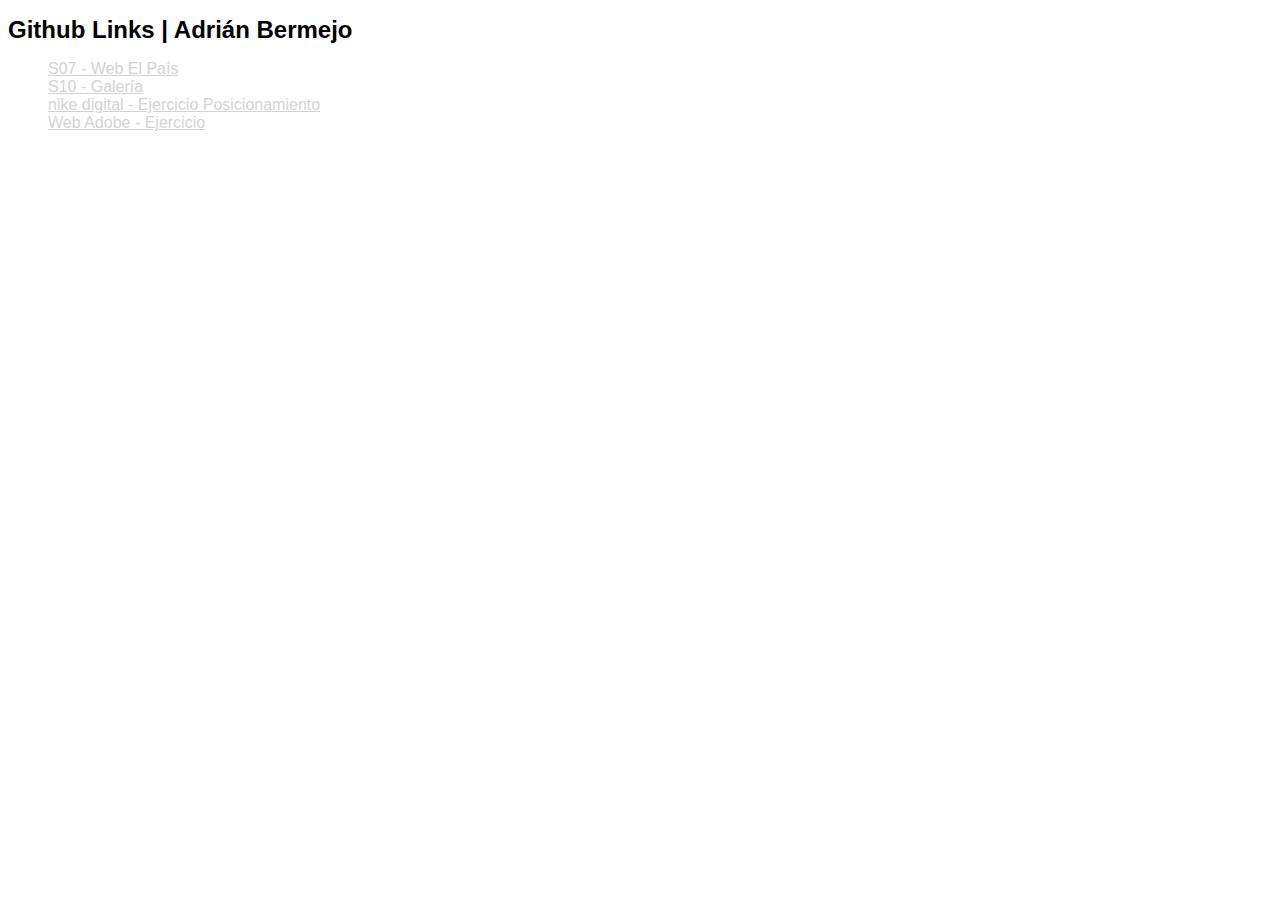
<file: index.html>
<!DOCTYPE html>
<html>

<head>
    <meta charset="utf-8">
    <title>Adrián Bermejo | Github</title>
    <link rel="stylesheet" href="main.css">
</head>

<body>

    <h1>Github Links | Adrián Bermejo</h1>

    <div id="links">
        <ul>
            <li><A
                    HREF="file:///Users/xhysterxa/Documents/TPED1/GitHub/TPED01/TEPD01_Github/Session%2007/Web%20S07/session07.html">
                    S07 - Web El País</A></li>
            <li><A
                    HREF="file:///Users/xhysterxa/Documents/TPED1/GitHub/TPED01/TEPD01_Github/Session10_Galeria/codigo_inicio/index.html">
                    S10 - Galería </A></li>

                    <li><A
                        HREF="file:///Users/xhysterxa/Documents/TPED1/GitHub/TPED01/TEPD01_Github/webnike_digital_maquetada/index.html">
                        nike digital - Ejercicio Posicionamiento </A></li>

                        <li><A
                            HREF="file:///Users/xhysterxa/Documents/TPED1/GitHub/TPED01/TEPD01_Github/Web%20Adobe/index.html">
                            Web Adobe - Ejercicio </A></li>


        </ul>
    </div>

</body>

</html>
</file>
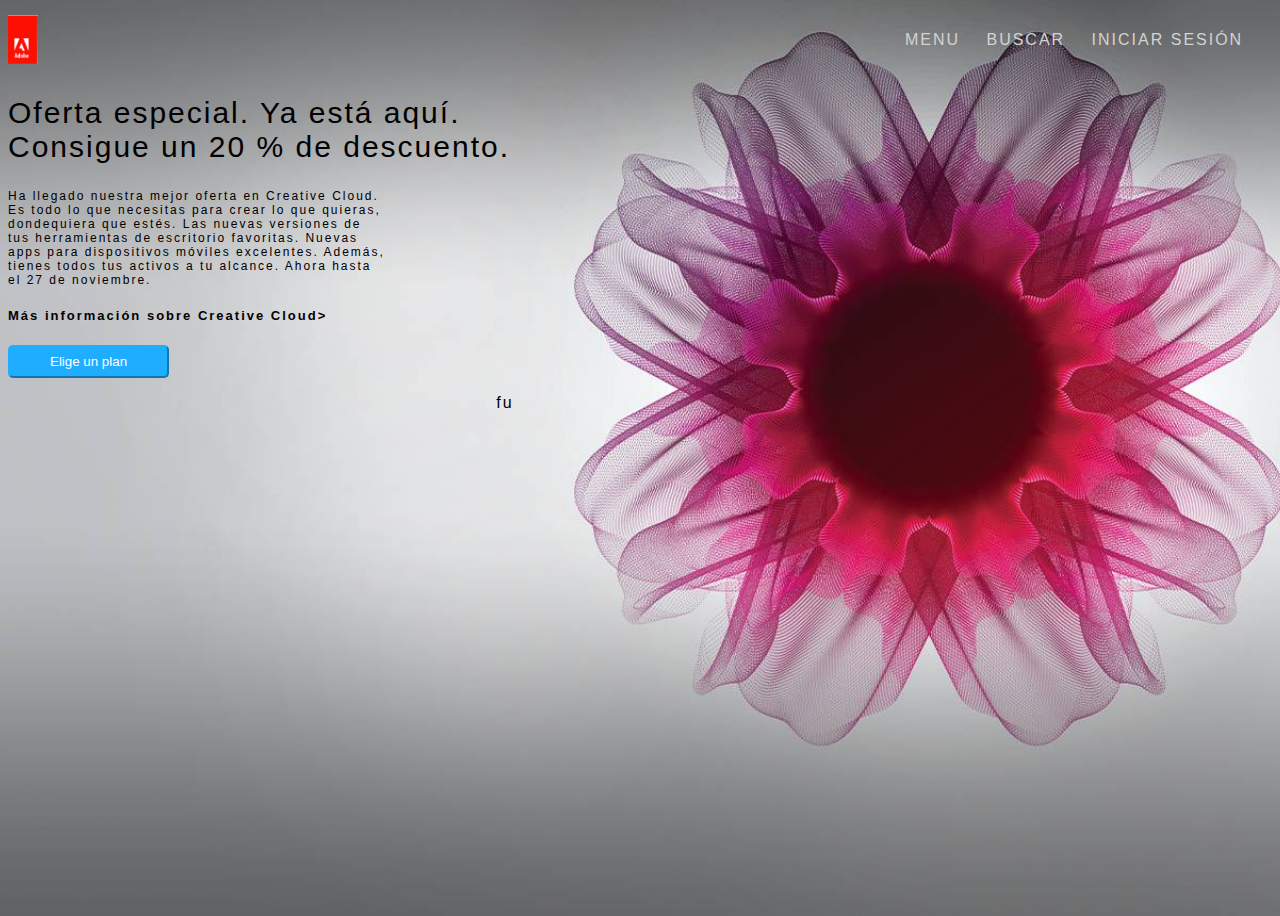
<file: Web Adobe/index.html>
<!DOCTYPE html>
<html>

<head>
    <meta charset="utf-8">
    <title>Home Adobe | Web</title>
    <meta name="description" content="Versión reducida de la web home de Adobe para la asignatura TPED">
    <link rel="stylesheet" href="main.css">
</head>


<body>
    <section>

        <header>

            <img id="logoAdobe" src="Img/adobe.png" alt="Adobe">
            <nav id="menu">
                <ul>
                    <li>Menu <a href="https://www.adobe.com/es/"></a> </li>
                    <li>Buscar <a href="https://www.adobe.com/es/"></a> </li>
                    <li>Iniciar Sesión <a
                            href="https://auth.services.adobe.com/es_ES/index.html?callback=https%3A%2F%2Fims-na1.adobelogin.com%2Fims%2Fadobeid%2Fadobedotcom2%2FAdobeID%2Ftoken%3Fredirect_uri%3Dhttps%253A%252F%252Fwww.adobe.com%252Fes%252F%2523old_hash%253D%2526from_ims%253Dtrue%253Fclient_id%253Dadobedotcom2%2526api%253Dauthorize%2526scope%253DAdobeID%252Copenid%252Cgnav%252Cread_organizations%252Cadditional_info.projectedProductContext%252Cadditional_info.roles%26state%3D%257B%2522ac%2522%253A%2522%2522%252C%2522jslibver%2522%253A%2522v2-v0.36.0-1-g835e663%2522%252C%2522nonce%2522%253A%25221529032871333817%2522%257D%26code_challenge_method%3Dplain%26use_ms_for_expiry%3Dtrue&client_id=adobedotcom2&scope=AdobeID%2Copenid%2Cgnav%2Cread_organizations%2Cadditional_info.projectedProductContext%2Cadditional_info.roles&denied_callback=https%3A%2F%2Fims-na1.adobelogin.com%2Fims%2Fdenied%2Fadobedotcom2%3Fredirect_uri%3Dhttps%253A%252F%252Fwww.adobe.com%252Fes%252F%2523old_hash%253D%2526from_ims%253Dtrue%253Fclient_id%253Dadobedotcom2%2526api%253Dauthorize%2526scope%253DAdobeID%252Copenid%252Cgnav%252Cread_organizations%252Cadditional_info.projectedProductContext%252Cadditional_info.roles%26response_type%3Dtoken%26state%3D%257B%2522ac%2522%253A%2522%2522%252C%2522jslibver%2522%253A%2522v2-v0.36.0-1-g835e663%2522%252C%2522nonce%2522%253A%25221529032871333817%2522%257D&state=%7B%22ac%22%3A%22%22%2C%22jslibver%22%3A%22v2-v0.36.0-1-g835e663%22%2C%22nonce%22%3A%221529032871333817%22%7D&relay=4055a504-b6b7-4724-b4bf-f200c0d358a1&locale=es_ES&flow_type=token&idp_flow_type=login&ab_test=no-country-flag-row%7Cno-country-flag-column%7Creference-no-country-flag&s_p=apple%2Cgoogle%2Cfacebook#/"></a>
                    </li>
                </ul>
            </nav>
        </header>


        <article id="izquierda">

            <h2 id="h2izq">Oferta especial.
                Ya está aquí. <br> Consigue un 20 % de
                descuento.</h2>
            <p id="pizq">Ha llegado nuestra mejor oferta en Creative Cloud. Es todo lo que
                necesitas para crear lo que quieras, dondequiera que estés. Las
                nuevas versiones de tus herramientas de escritorio favoritas.
                Nuevas apps para dispositivos móviles excelentes. Además, tienes
                todos tus activos a tu alcance. Ahora hasta el 27 de noviembre.</p>

            <h5 id="h5izq">Más información sobre Creative Cloud></h2>
                <button>Elige un plan</button>
        </article>

        <article id="derecha">
            <p>fu</p>
        </article>

    </section>
    <footer>
    </footer>
</body>

</html>
</file>
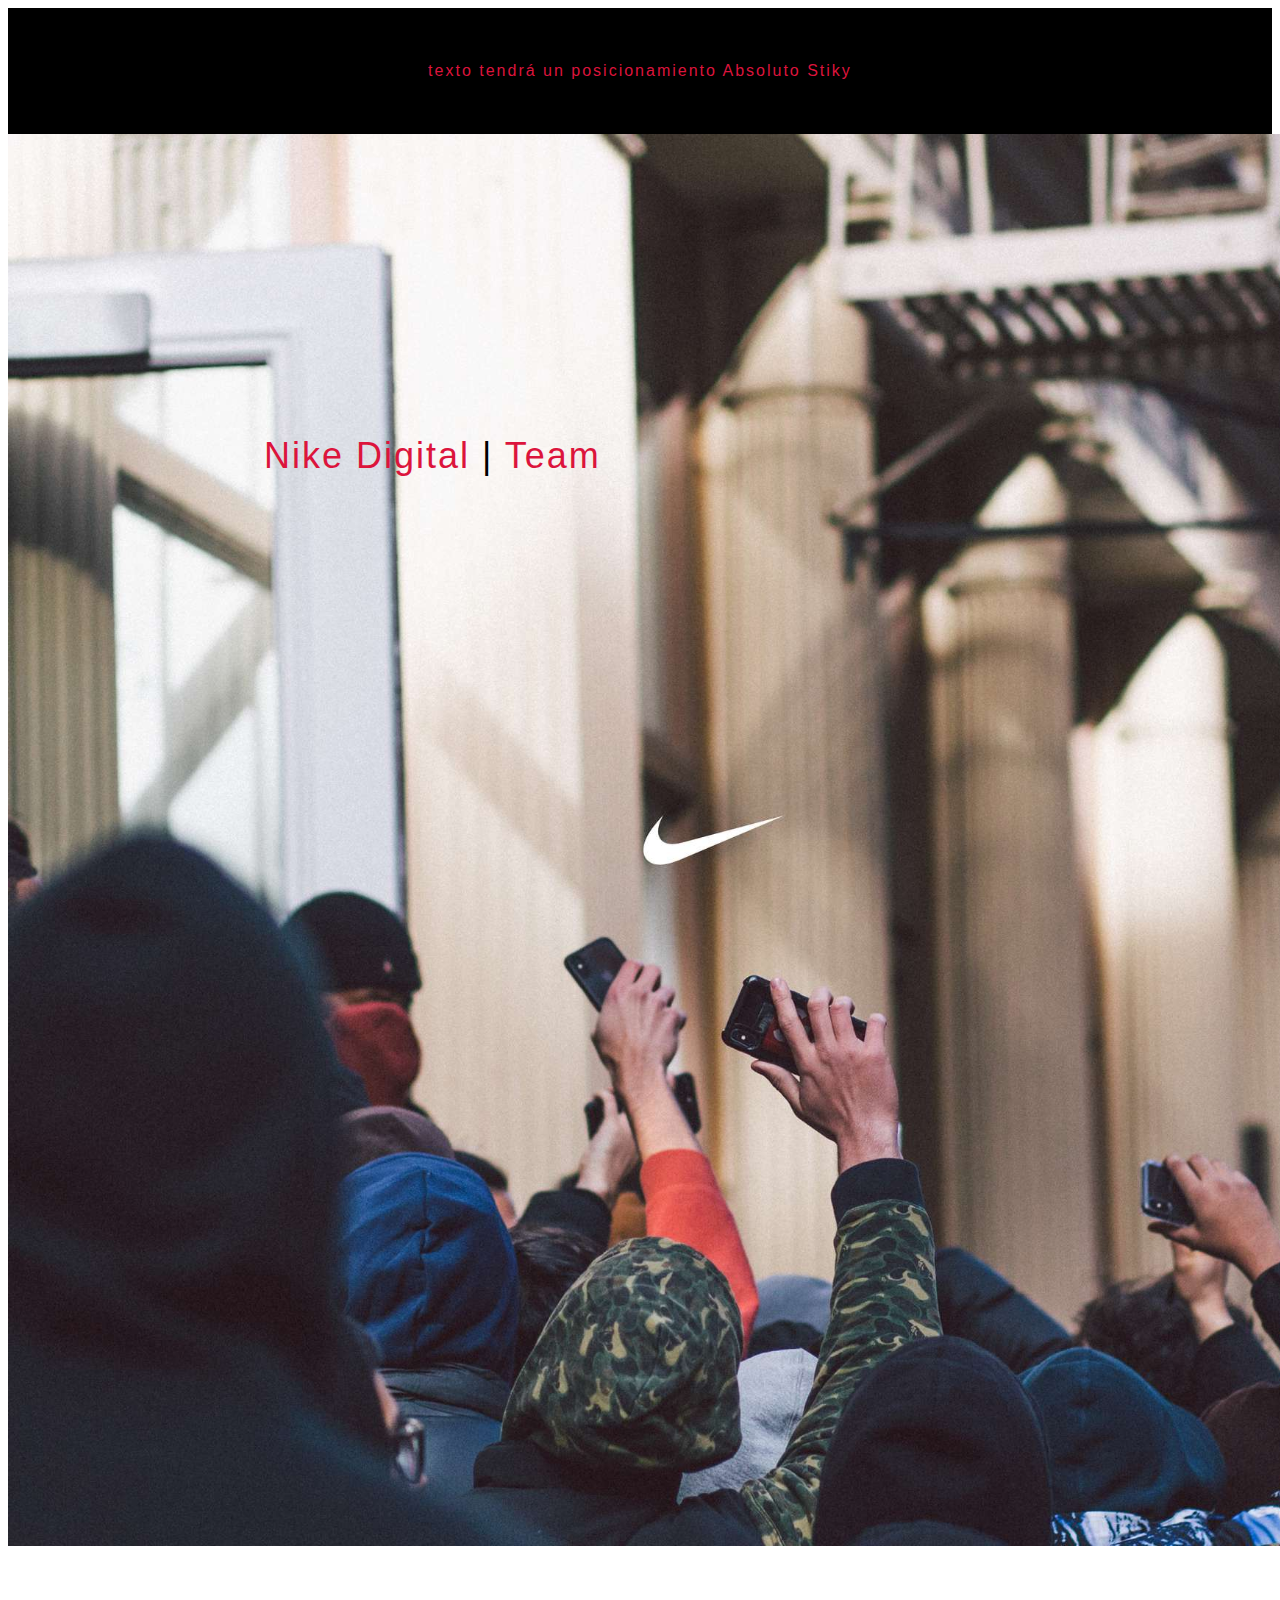
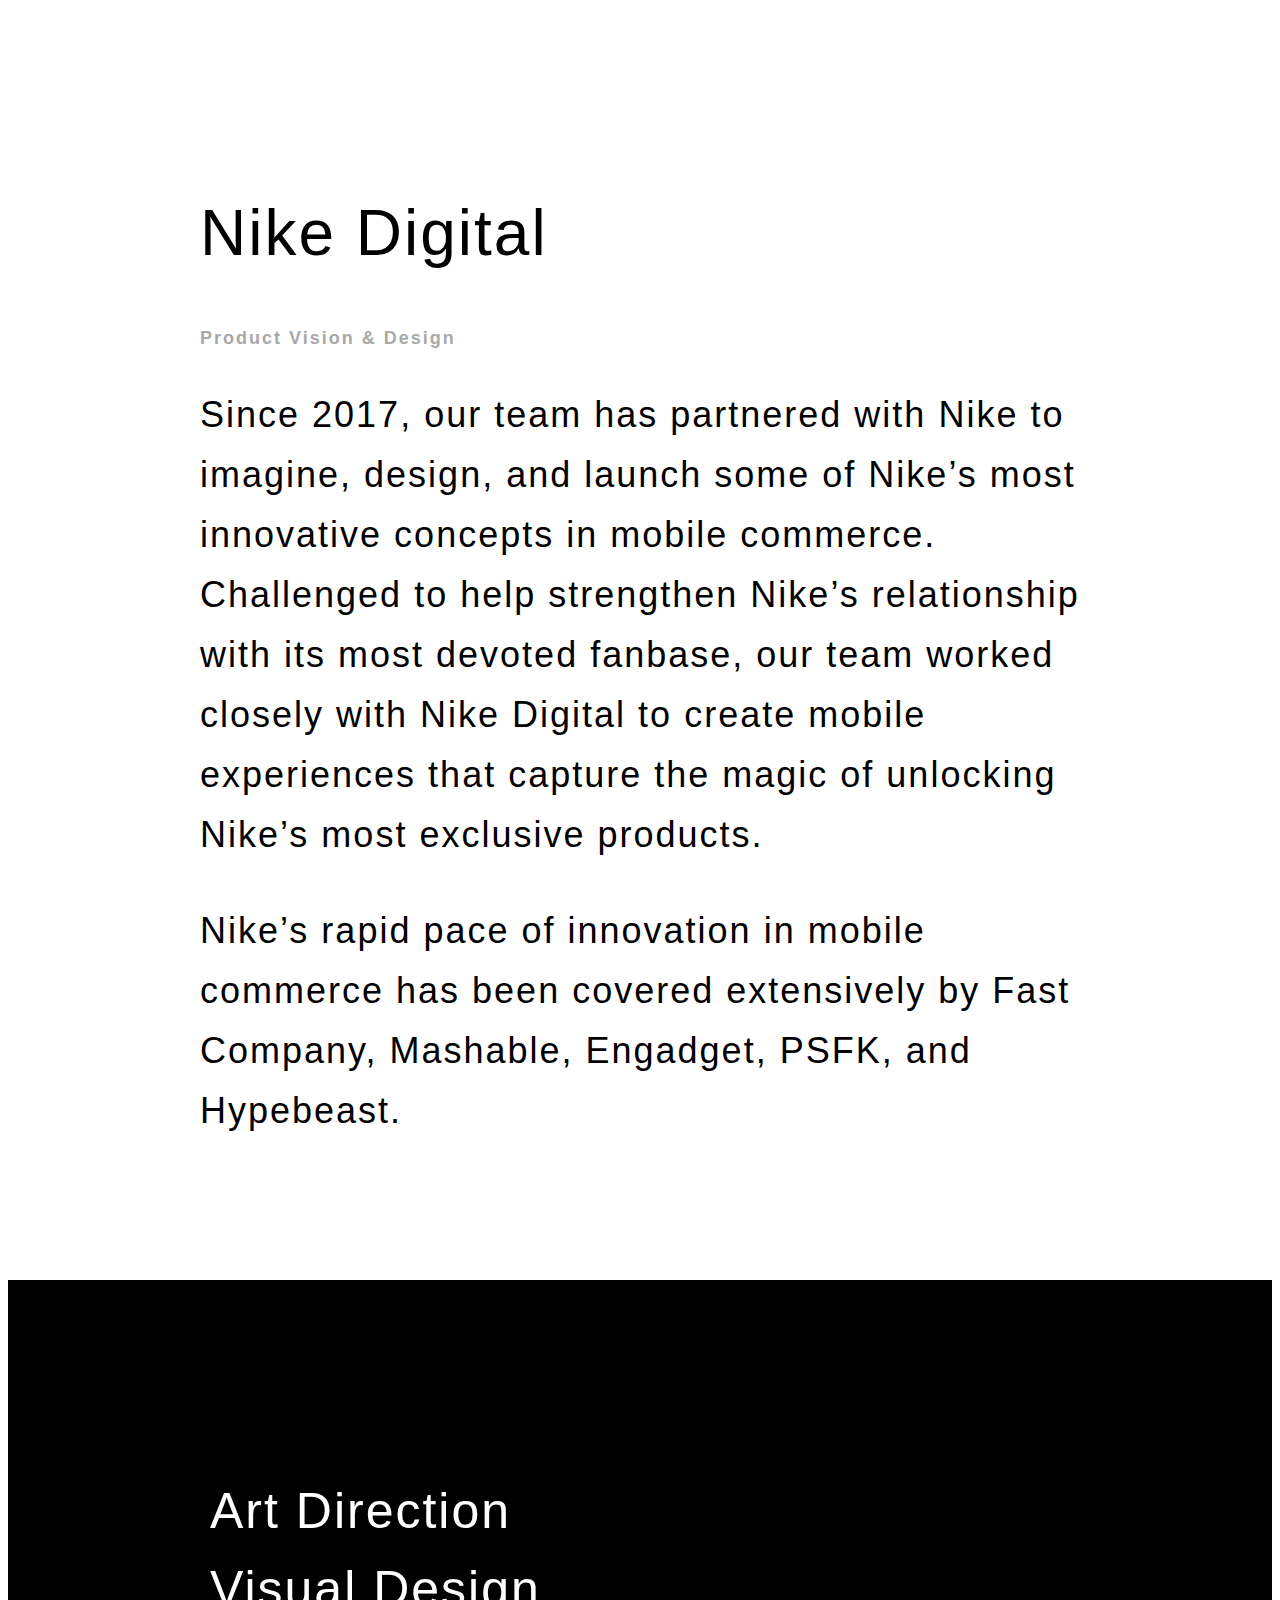
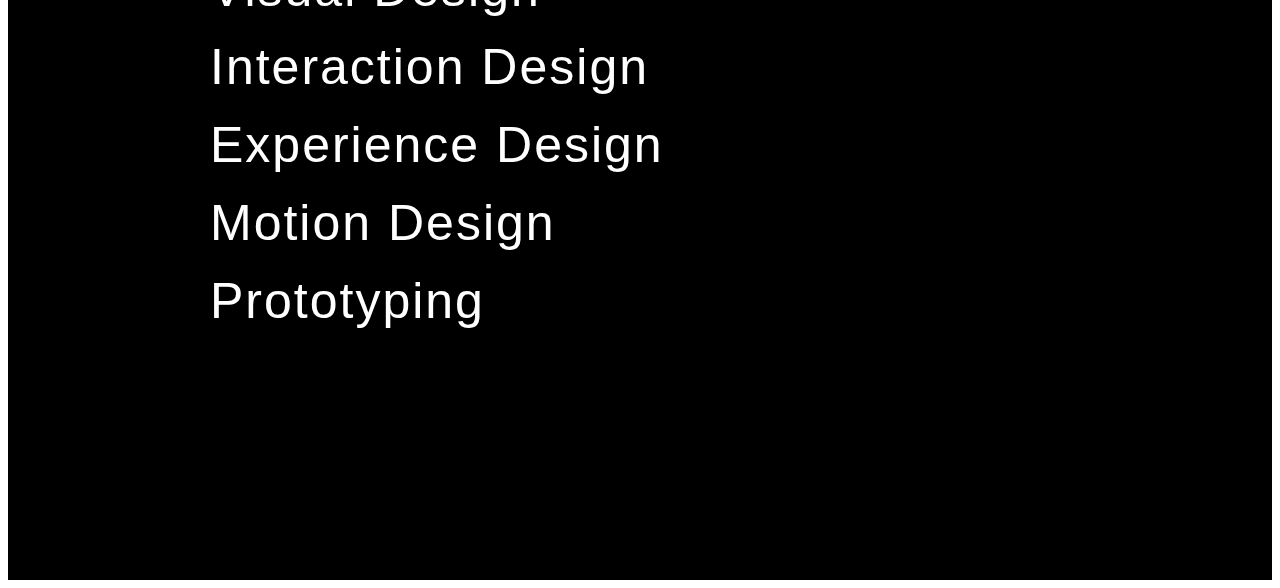
<file: webnike_digital_maquetada/index.html>
<!DOCTYPE html>
<html>

    <head>
        <meta charset="utf-8">
        <title>Nike digital</title>
        <meta name="description" content="Versión reducida de la web Nike Digital para la asignatura TPED2">
        <link rel="stylesheet" href="nikedigital.css">
    </head>
    <body>
        <div id="CajaArriba">
        <a id=prueba href="">texto tendrá un posicionamiento Absoluto Stiky
        </div>
        
        <div id="cajaSuperior">
            <p><a href="#anclaCentro">Nike Digital</a> | <a href="#anclaBajo">Team</a></p>
        </div>
        <a name="anclaCentro"></a>
        <div id="cajaCentral">
            <h1>Nike Digital</h1>
            <h2>Product Vision & Design</h2>
            <p>
                Since 2017, our team has partnered with Nike to imagine, design, and launch some of Nike’s most innovative concepts in mobile commerce. Challenged to help strengthen Nike’s relationship with its most devoted fanbase, our team worked closely with Nike Digital to create mobile experiences that capture the magic of unlocking Nike’s most exclusive products.
            </p>
            <p>
                Nike’s rapid pace of innovation in mobile commerce has been covered extensively by Fast Company, Mashable, Engadget, PSFK, and Hypebeast.           
            </p>
        </div>
        <a name="anclaBajo"></a>        
        <div id="cajaInferior">            
            <ul>
                <li>Art Direction</li>
                <li>Visual Design</li>
                <li>Interaction Design</li>
                <li>Experience Design</li>
                <li>Motion Design</li>
                <li>Prototyping</li>
            </ul>
        </div>        
    </body>
</html>
</file>
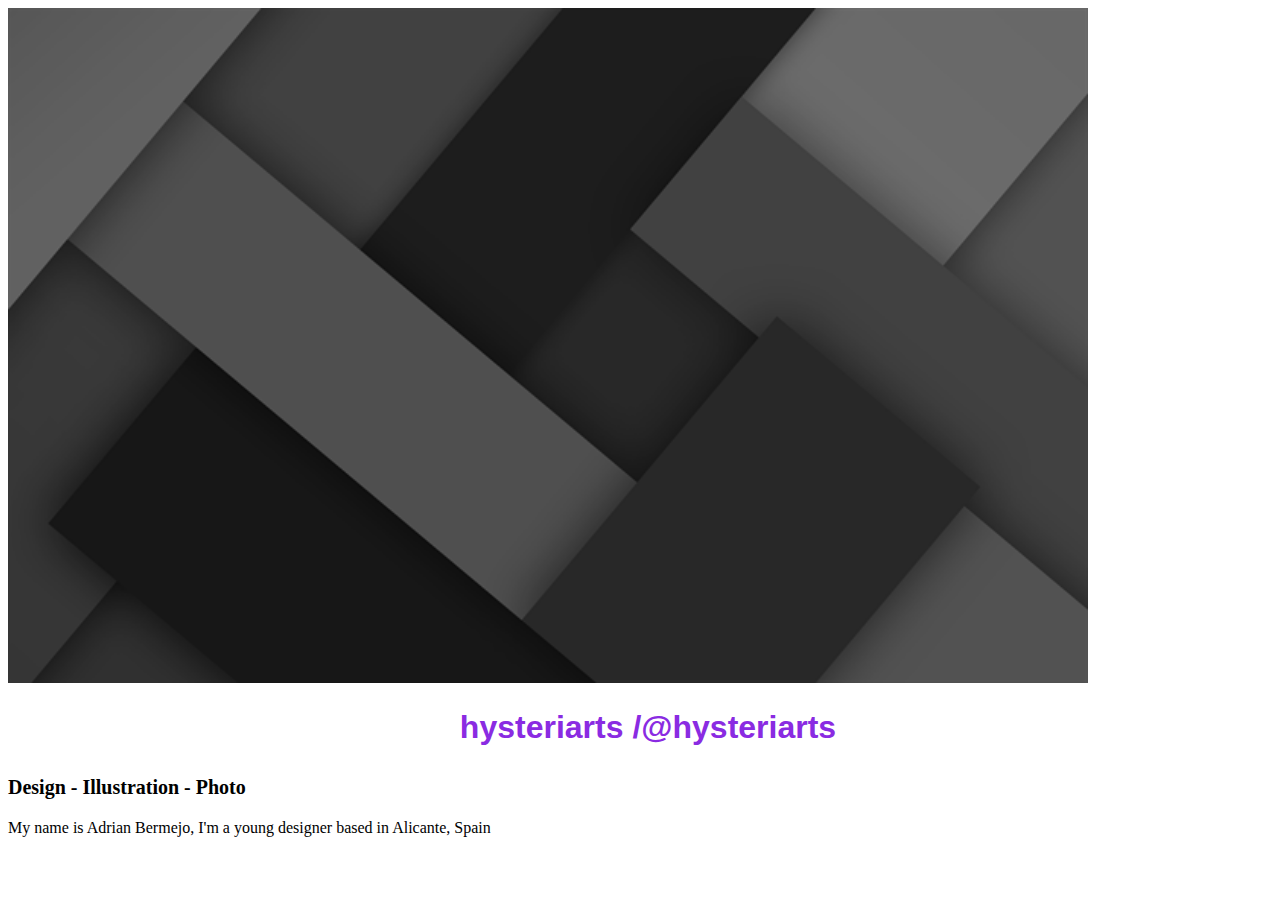
<file: webnike_digital_maquetada/prueba html.html>
<!DOCTYPE html>
<html>
  <head>
     </style>
    <meta charset="utf-8">
    <title>Hysteriarts Portfolio - Inicio</title>
    <link rel="Stylesheet" href="prueba01 css.css">
  </head>
  <body>
    <img src="thumb2-black-lines-4k-material-design-creative-geometric-shapes.jpg.png" alt="Mi imagen de prueba" width=1080px;height:0px;>
    <h1>hysteriarts /@hysteriarts</h1>
    <h2><sub>Design - Illustration - Photo</sub></h2>
    <p>My name is Adrian Bermejo, I'm a young designer based in Alicante, Spain</p>
  </body>
</html>
</file>
<file: main.css>
h1 { font-family: Arial, Helvetica, sans-serif;
    font-style:normal;
    font-size: 24px;
}

A{
    font-family: Arial, Helvetica, sans-serif;
    font-size: 16px;
    color: lightgray;
}

ul{
list-style: none;
}
</file>
<file: Web Adobe/main.css>
body {
    letter-spacing: 2px;
    /* que ocupe el ancho de la pantalla */
    height: 100vh;
    /* para que sea cuadrada (igual a width) */
    background-image: url(Img/fondo-1400x860.jpg);
    background-size: Cover;
    background-repeat: no-repeat;
    background-color: #222222;
    font-family: 'Gill Sans', 'Gill Sans MT', 'Trebuchet MS', sans-serif;
}

section {
    height: 70vh;
    width: 100%;
    position: relative;

}

header {
    height: 10%;
    width: 100%;
    display: flex;
    justify-content: space-between;
    align-items: center;
    /*espacio entre items*/

}

#logoAdobe {
    width: 30px;

}

ul li {
    list-style-type: none;
    text-transform: uppercase;
    display: inline-block;
    /*em = espacio de la letra*/
    color: lightgray;
    padding: 10px;
}

#menu {
    width: 33%;
}





#Izquierda {
    display: flex;
    justify-content: flex start;
    align-items: flex start;
    color: white;
    margin-left: 100px;
    top: 20%;
    left: 30%;
    width: 40%;
    height: 80%;
    margin-left: 100px;
}

#derecha {
    display: flex;
    justify-content: flex-end;
    align-items: flex-start;
    
    top: 20%;
    left: 10%;
    width: 40%;
    height: 80%;
}



#pizq{
    font-family: Arial, Helvetica, sans-serif;
    margin-bottom: 1em;
    font-size: 12px;
    text-align: start;
    padding-right:70% ;
}


#cajaInferior {
    top: 0px;
    left: 0px;
    position: sticky;
}


#h2izq {
    font-size: 30px;
    font-weight: normal;
}

#h5izq {
    font-size: 13px;
    font-weight: black;
    font-family: Arial, Helvetica, sans-serif
}

button {
    color: white;
    border-radius: 5px;
    border-color: rgb(31, 173, 255);
    padding-top: 0.5em;
    padding-bottom: 0.5em;
    padding-left: 3em;
    padding-right: 3em;
    background-color: rgb(31, 173, 255);
}
</file>
<file: webnike_digital_maquetada/nikedigital.css>
body {
    font-family: Helvetica Neue, Helvetica, Arial, sans-serif;
    letter-spacing: 2px;
}

#CajaArriba {
    display: flex;
    justify-content: center;
    align-items: center;
    background-color: black;
    color: white;
    height: 14vh;
    position: absolute;
    top: 0px;
    left: 0px;
    position: sticky;

}
#prueba:hover{
    position: relative;
    left: 100px;
    bottom: 100px;
    
}
#cajaSuperior {
    width: 100vw;
    /* que ocupe el ancho de la pantalla */
    height: 100vh;
    /* para que sea cuadrada (igual a width) */
    background-image: url(imgs/fondo.jpg);
    background-size: contain;
    padding: 20vw;
}

a {
    color: crimson;
    text-decoration: none;
}

#cajaCentral {
    height: 100vh;
    padding: 15vw;
}

h1 {
    font-size: 64px;
    line-height: 104px;
    font-weight: 100;
}

h2 {
    font-size: 18px;
    color: darkgray;
}

p {
    font-size: 36px;
    line-height: 60px;
    font-weight: 100;
}

#cajaInferior {
    height: 100vh;
    background-color: black;
}

ul {
    list-style: none;
    font-size: 50px;
    font-weight: 100;
    padding: 15vw;
    color: white;
}

li {
    padding: 10px;
}
</file>
<file: webnike_digital_maquetada/prueba01 css.css>
body {
    width: 100vw; /* que ocupe el ancho de la pantalla */
    height: 100vh; /* para que sea cuadrada (igual a width) */
    background-image: url(https://images.hdqwalls.com/wallpapers/rock-balance-4k-qw.jpg) }
h1 {font-family: Arial, Helvetica, sans-serif;}
h1{text-align: center;}
h1 {
    color: blueviolet;}
</file>
